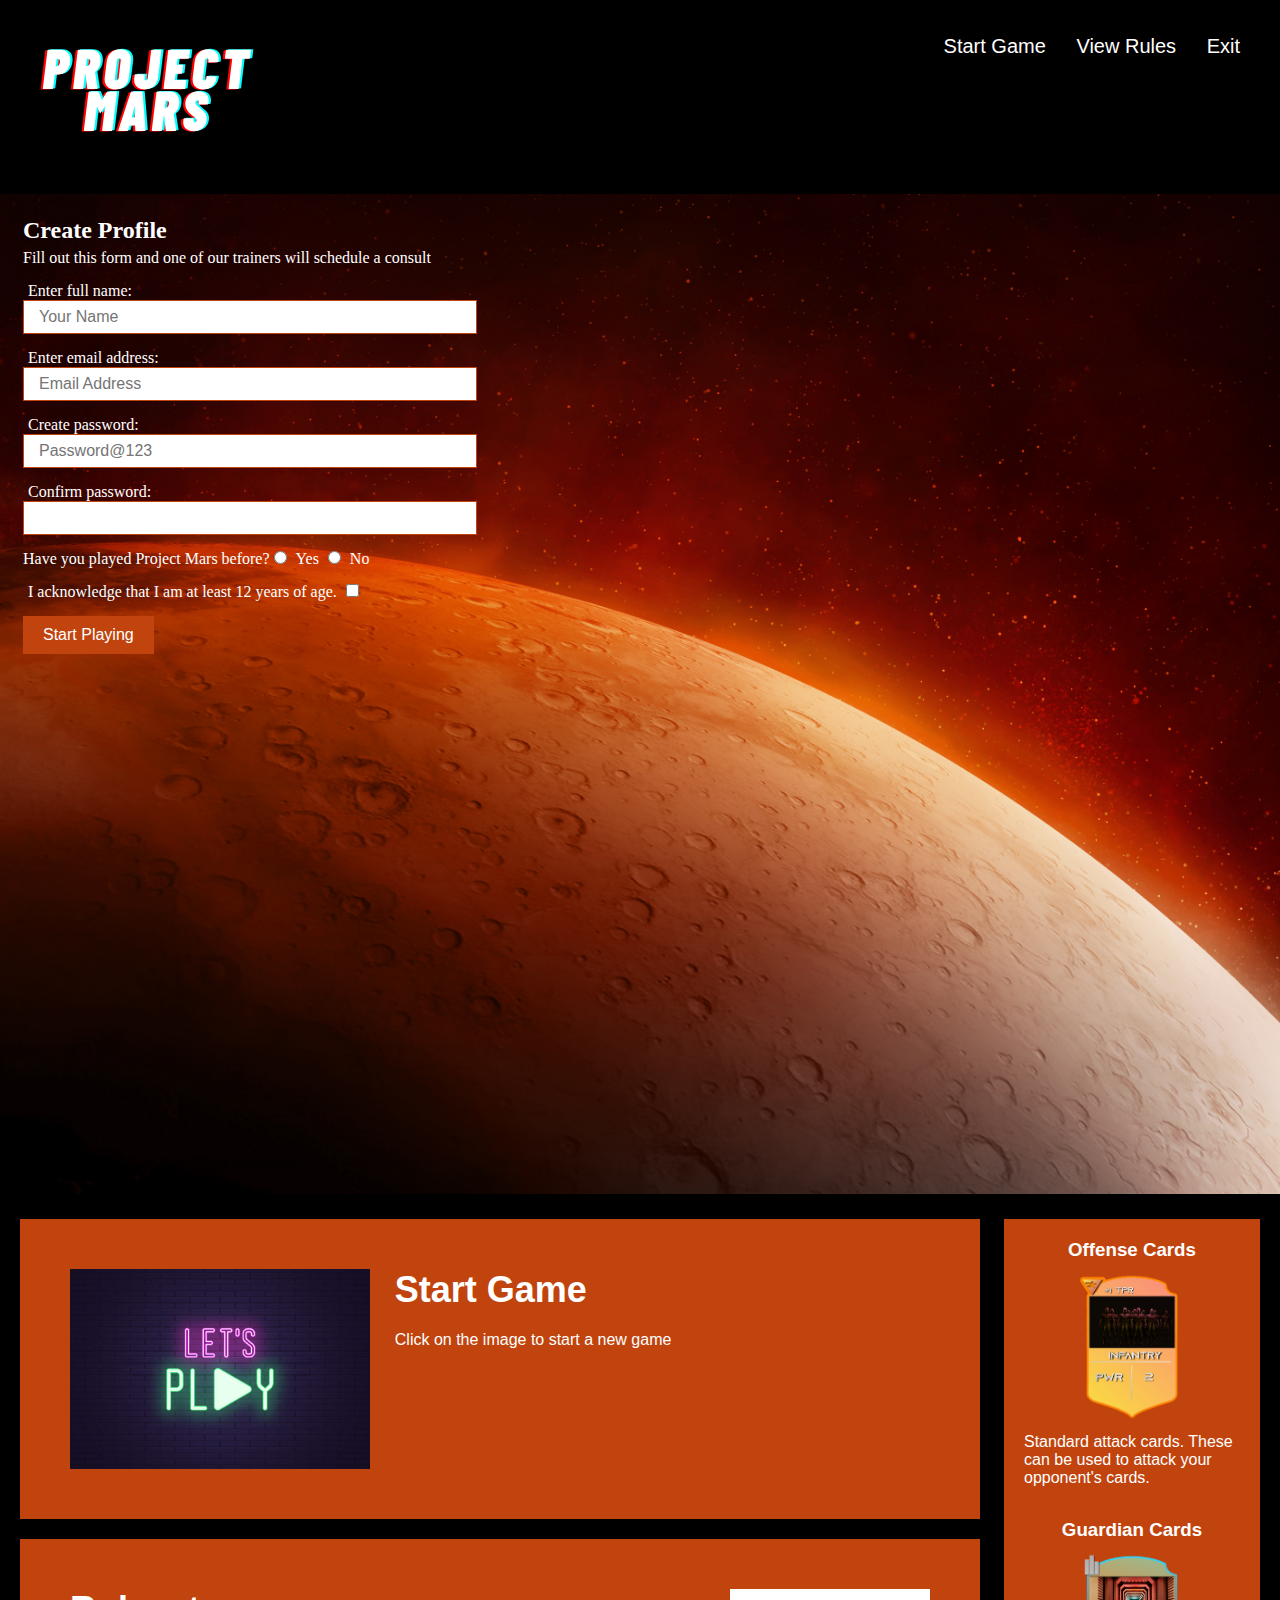
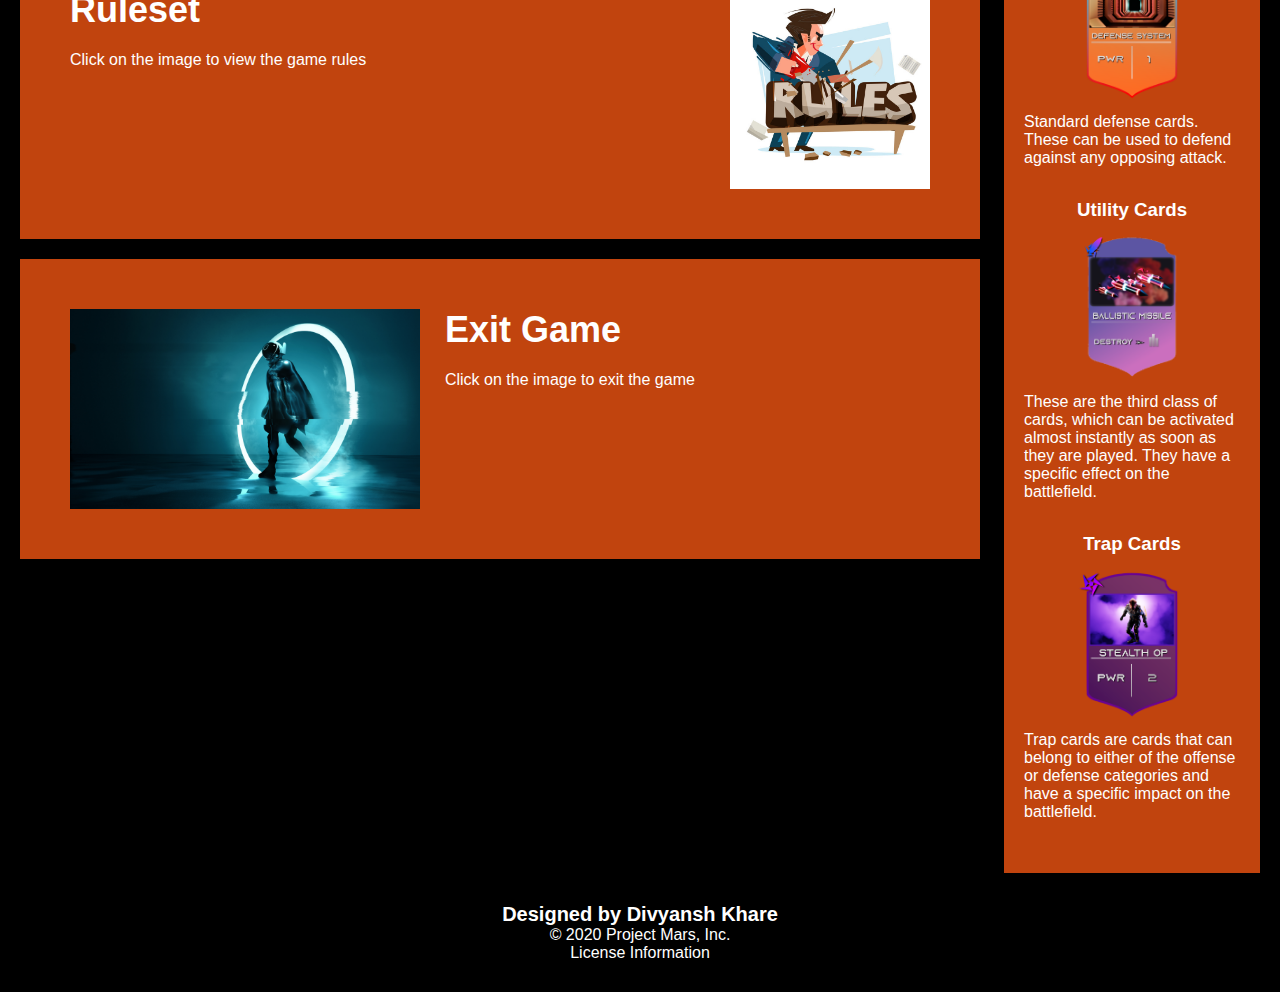
<file: index.html>
<!DOCTYPE html>
<html lang="en-us">

    <head>
        <meta charset="UTF-8" name="viewport" content="width=device-width, initial-scale=1.0"/>
        <link rel="shortcut icon" type="image/png" href="./assets/images/Logo.svg"/>
        <link rel="stylesheet" href="./assets/css/style.css">
        <title>Project Mars </title>
    </head>

    <body>

        <!--navigation-->
        <header>
            <span title="Copyright by Project Mars Inc."> <!--Added span for text pop-up on mouse hover over the head-->
                    <div class="logo">
                        <img 
                            src="./assets/images/Logo.svg"
                        >
                    </div>
            </span>
        
            <!--navigation bar-->
            <nav>
                <!-- Unordered list element -->
                <ul>
                    <!-- List item element-->
                    <li>
                        <!-- Anchor element -Start Game -->
                        <a href="#start-game">
                            <span title="Go to Start Game section">
                                Start Game
                            </span>
                        </a>
                    </li>

                    <li>
                        <!-- Anchor element -Ruleset -->
                        <a href="#ruleset">
                            <span title="Go to Ruleset section">
                                View Rules
                            </span>
                        </a>
                    </li>

                    <li>
                        <!-- Anchor element -Exit Game -->
                        <a href="#exit-game">
                            <span title="Go to Exit Game section">
                                Exit
                            </span>
                        </a>
                    </li>

                </ul>
            </nav>
            <!--navigation bar end-->
        </header>
        <!--navigation end-->

        <!-- hero/jumbotron -->
        <section class="hero">
            <div class="hero-form">
                <h3>Create Profile</h3>
                <p>Fill out this form and one of our trainers will schedule a consult</p>
                <form>
                    <label for="name">Enter full name:</label>
                    <input type="text" placeholder="Your Name" name="name" id="name" class="form-input"/>
                    
                    <label for="email">Enter email address:</label>
                    <input type="email" placeholder="Email Address" name="email" id="email" class="form-input"/>
                    
                    <label for="phone">Create password:</label>
                    <input type="tel" placeholder="Password@123" name="phone" id="phone" class="form-input"/>

                    <label for="phone">Confirm password:</label>
                    <input type="tel"  name="phone" id="phone" class="form-input"/>
                
                    <p>
                        Have you played Project Mars before?
                        <input type="radio" name="trainer-confirm" id="trainer-yes" />
                        <label for="trainer-yes">Yes</label>
                        <input type="radio" name="trainer-confirm" id="trainer-no" />
                        <label for="trainer-no">No</label>
                    </p>   
                    <p>
                        <label for="checkbox" >
                            I acknowledge that I am at least 12 years of age.
                        </label>
                        <input type="checkbox" name="age-confirm" id="checkbox" />
                    </p> 
                    <button type="submit">
                        <a href="#start-game">
                            Start Playing
                        </a>
                    </button>
                </form>
            </div>
        </section>
        <!--End of hero/jumbotron-->

        <!--Updated div to section-->
        <!--Beginning of content section-->
        <section class="content">
            
            <!--Each section has an id such that the tags lying within the section can be referred to easily and individually for each section item-->
            <!--Each section also has a class such that all sections under class content can be further categorised together for ease of collective styling operations-->
            <!--Sections have three components, viz. Start Game, Ruleset, and Exit Game-->
            <!--Beginning of Start Game section-->
            <section id="start-game" class="content-item">
            
            <a href="https://playingcards.io/jfkb4g" target="_blank">
                <span title="Start Game Image">
                    <img 
                        src="./assets/images/start-game.jpg" 
                        id="float-left"
                        class="content-item-img"
                        alt="Start Game Image"
                    />
                </span>
            </a>
                <h2 class="content-item-head">
                     Start Game
                </h2>
                <p>
                    Click on the image to start a new game
                </p>
            </section>
            <!--End of Start Game section-->

            <!--Beginning of Ruleset section-->
            <section id="ruleset" class="content-item">
            <a href="Rulebook.pdf" target="_blank">
                <span title="Ruleset Image">
                    <img 
                        src="./assets/images/Rules.jpg" 
                        id="float-right" 
                        class="content-item-img"
                        alt="Ruleset Image"
                    />
                </span>
            </a>  
                <h2 class="content-item-head">
                        Ruleset
                </h2>
                <p>
                    Click on the image to view the game rules
                </p>
            </section>
            <!--End of Ruleset section-->

            <!--Beginning of Exit Game section-->
            <section id="exit-game" class="content-item">
            <a href="exit.html">
                <span title="Exit Game Image">
                    <img 
                        src="./assets/images/Exit.png" 
                        id="float-left" 
                        class="content-item-img"
                        qalt="Exit Game Image"
                    />
                </span>
            </a>
                <h2 class="content-item-head">
                   Exit Game
                </h2>
                <p>
                    Click on the image to exit the game
                </p>
            </section>
            <!--End of Exit Game section-->

        </section>
        <!--End of content section-->

        <!--Benefits sidebar-->
        <!--Beginning of benefits section-->
        <!--Benefits section has three components, viz. Offense Cards, Guardian Cards, and Utility Cards-->
        <section class="benefits">
            <!--Each section has an indivdual ID and classified into categories using class-->
            
            <!--Beginning of Offense Cards section-->
            <section class="benefit" id="benefit-lead" >
                <h3 class="benefit-head">Offense Cards</h3>
                <img class="benefit-img" src="assets/images/infantry.png" />
                <p>
                    Standard attack cards. These can be used to attack your opponent's cards.
                </p>
            </section>
            <!--End of Offense Cards section-->

            <!--Beginning of Guardian Cards section-->
            <section class="benefit" id="benefit-brand">
                <h3 class="benefit-head">Guardian Cards</h3>
                <img class="benefit-img" src="assets/images/defensesystem.png" />
                <p>
                    Standard defense cards. These can be used to defend against any opposing attack.
                </p>
            </section>
            <!--End of Guardian Cards section-->

            <!--Beginning of Utility Cards section-->
            <section class="benefit" id="benefit-cost">
                <h3 class="benefit-head">Utility Cards</h3>
                <img class="benefit-img" src="assets/images/ballistics.png"></img>
                <p>
                    These are the third class of cards, which can be activated almost instantly as soon as they are played. They have a specific effect on the battlefield.
                </p>
            </section>
            <!--End of Utility Cards section-->

            <section class="benefit" id="benefit-cost">
                <h3 class="benefit-head">Trap Cards</h3>
                <img class="benefit-img" src="assets/images/stealthop.png"></img>
                <p>
                    Trap cards are cards that can belong to
                    either of the offense or defense
                    categories and have a specific impact on
                    the battlefield.
                </p>
            </section>


        </section>
        <!--End of benefits section-->

        <!--Beginning of footer-->
        <footer>
            <h2>Designed by
                    <span title="Copyright by Horiseon Social Solution Services Inc.">
                        Divyansh Khare
                    </span>
            </h2>
            
            <p>
                &copy; 2020 Project Mars, Inc.
            </p>
            <p>
                <a href="https://www.123rf.com/license.php#standard" target="_blank">
                    License Information
                </a>
            </p>
        </footer>
        <!--End of footer-->

    </body>

</html>
</file>
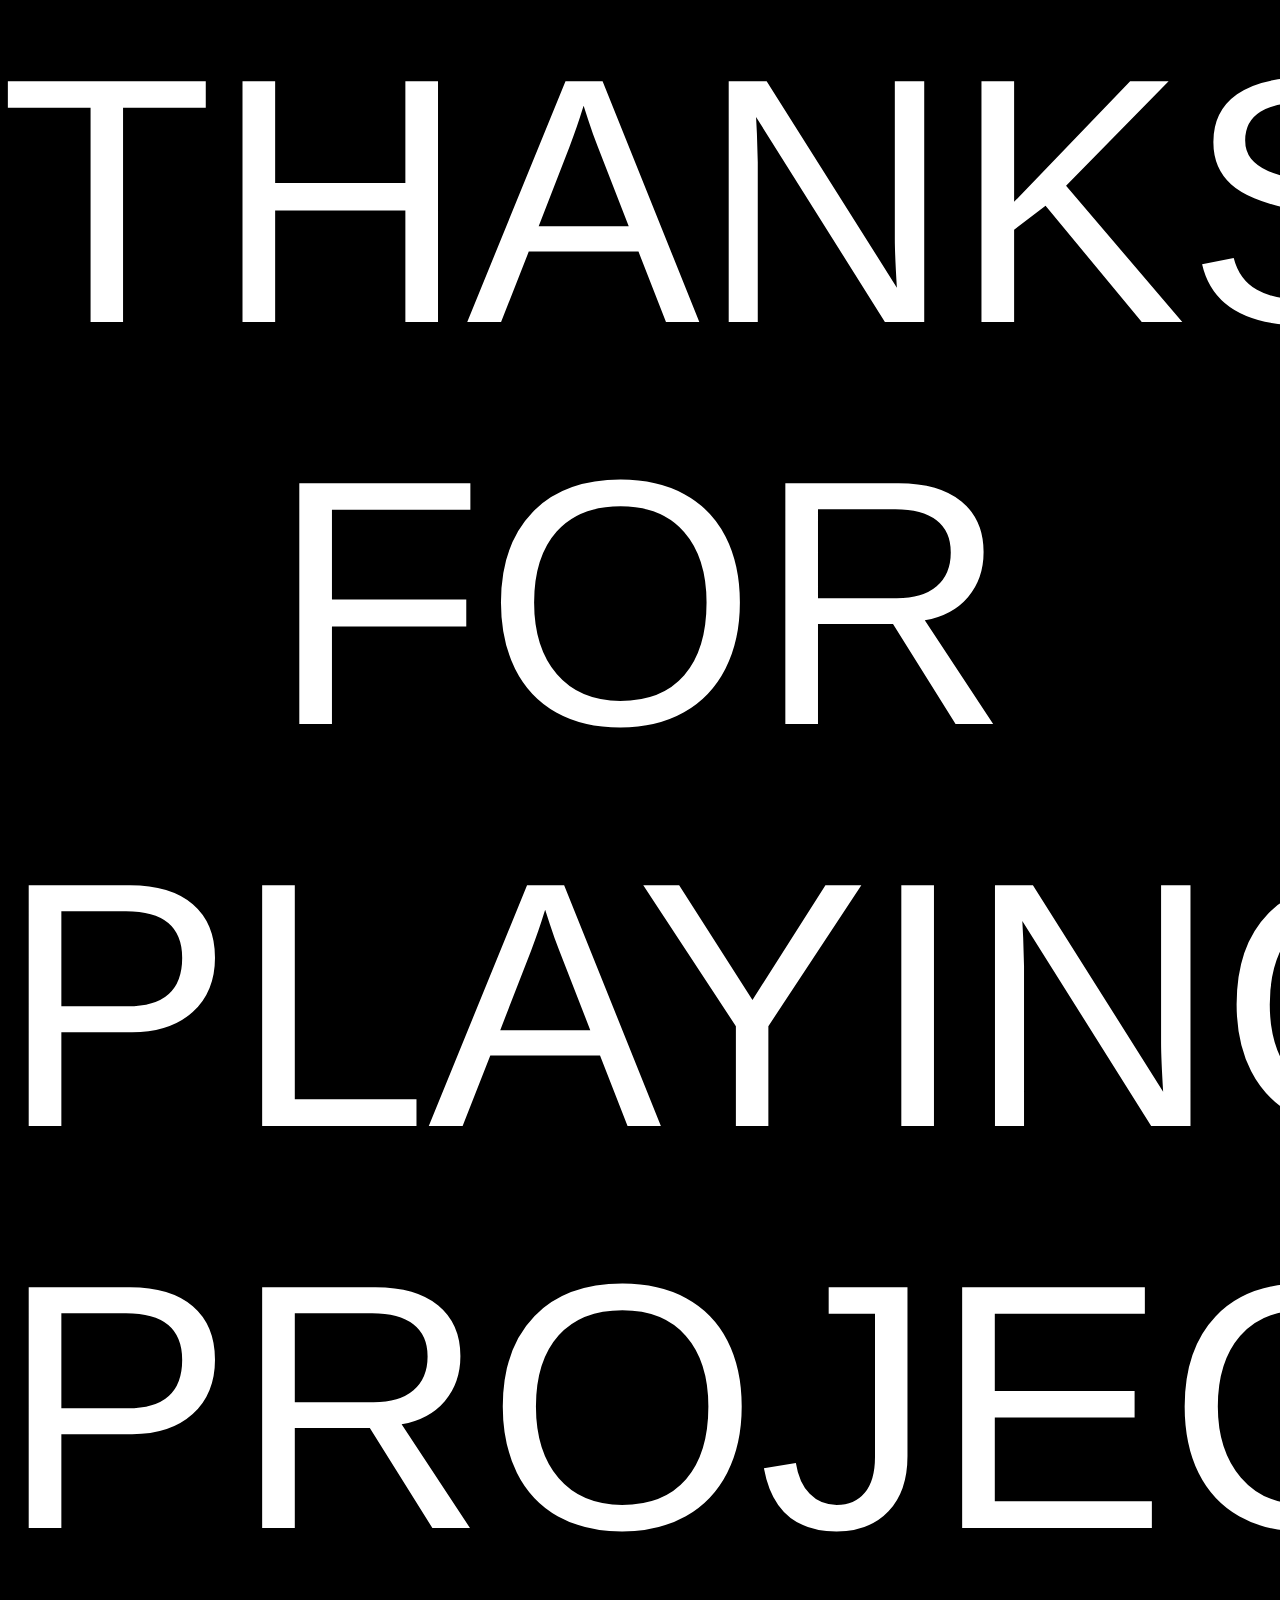
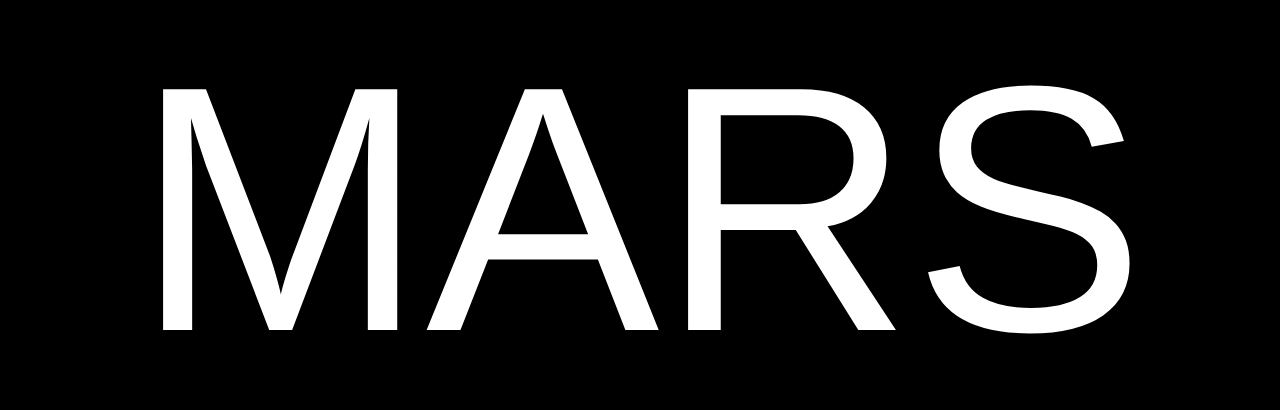
<file: exit.html>
<!DOCTYPE html>
<html lang="en-us">

    <head>
        <meta charset="UTF-8" name="viewport" content="width=device-width, initial-scale=1.0"/>
        <link rel="stylesheet" href="./assets/css/exit-style.css">
        <title>Project Mars - Exit </title>
    </head>

    <div>
        THANKS FOR PLAYING PROJECT MARS
    </div>
</html>
</file>
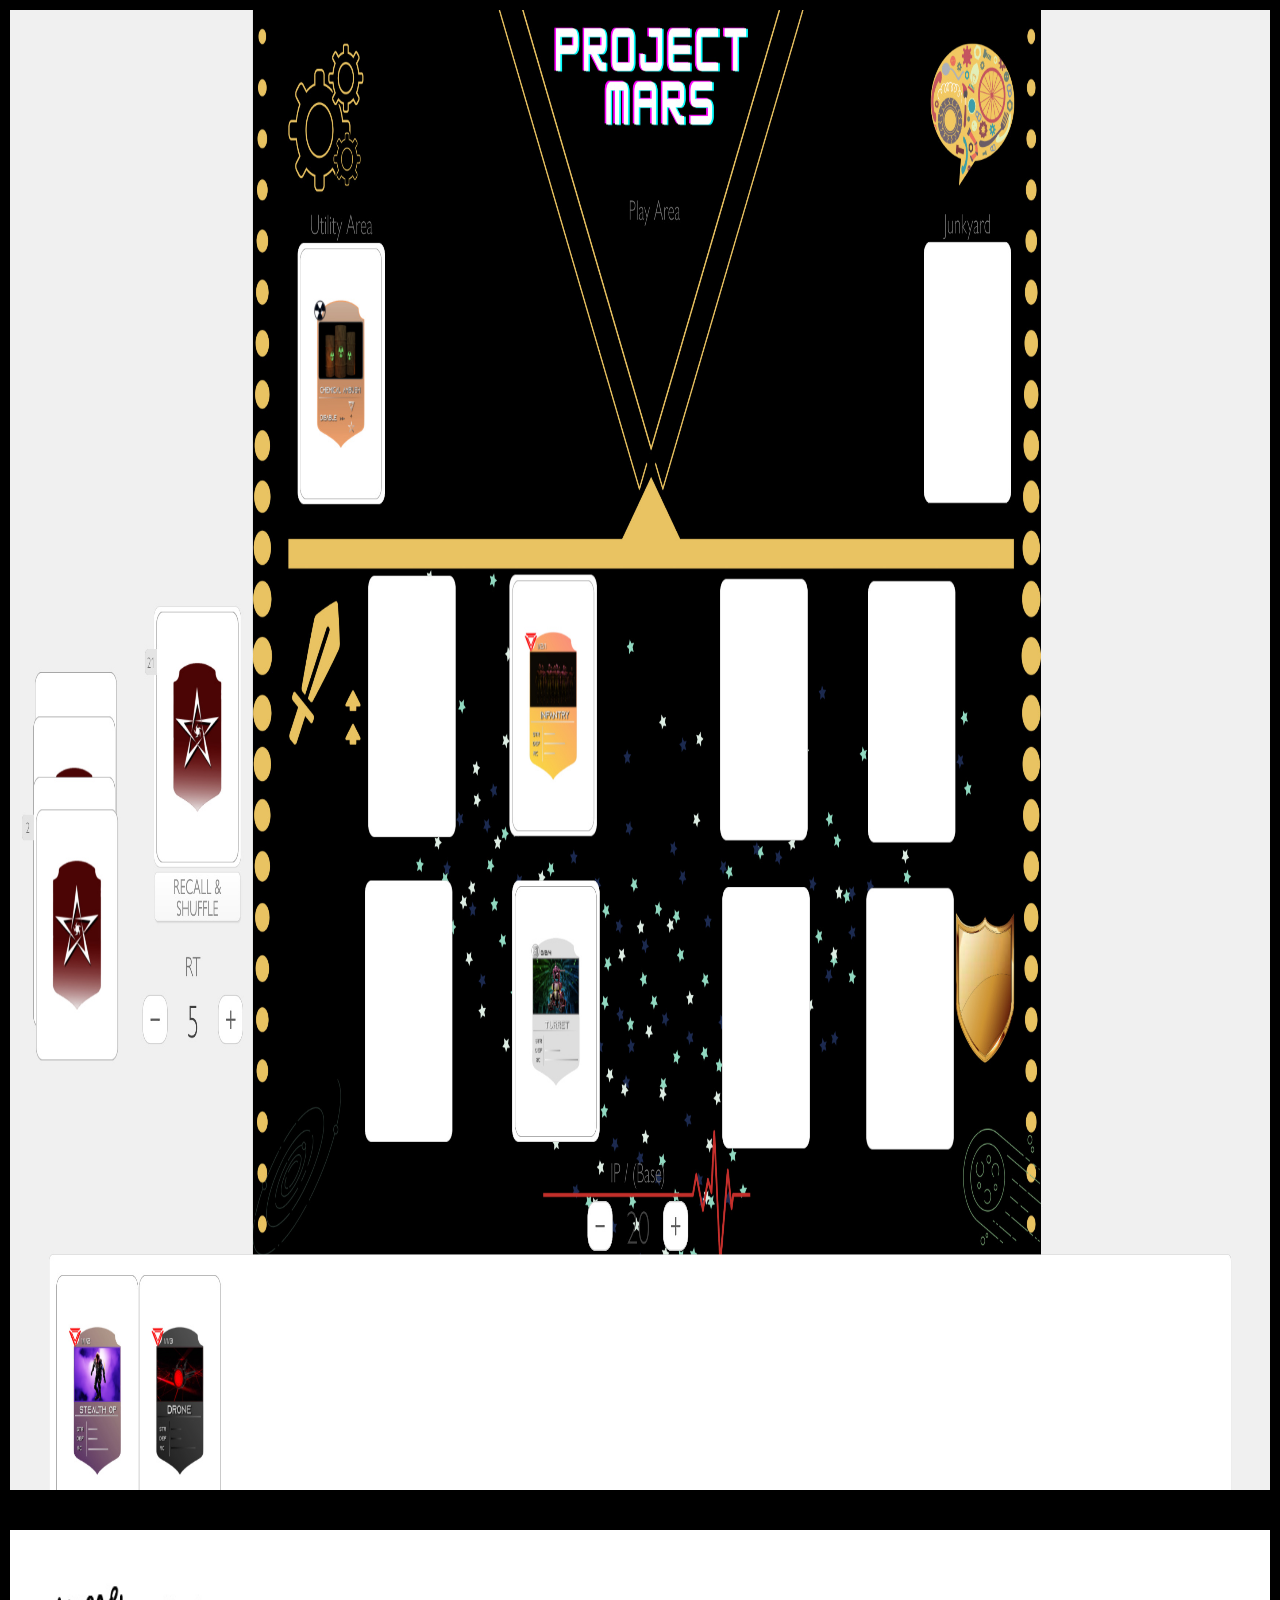
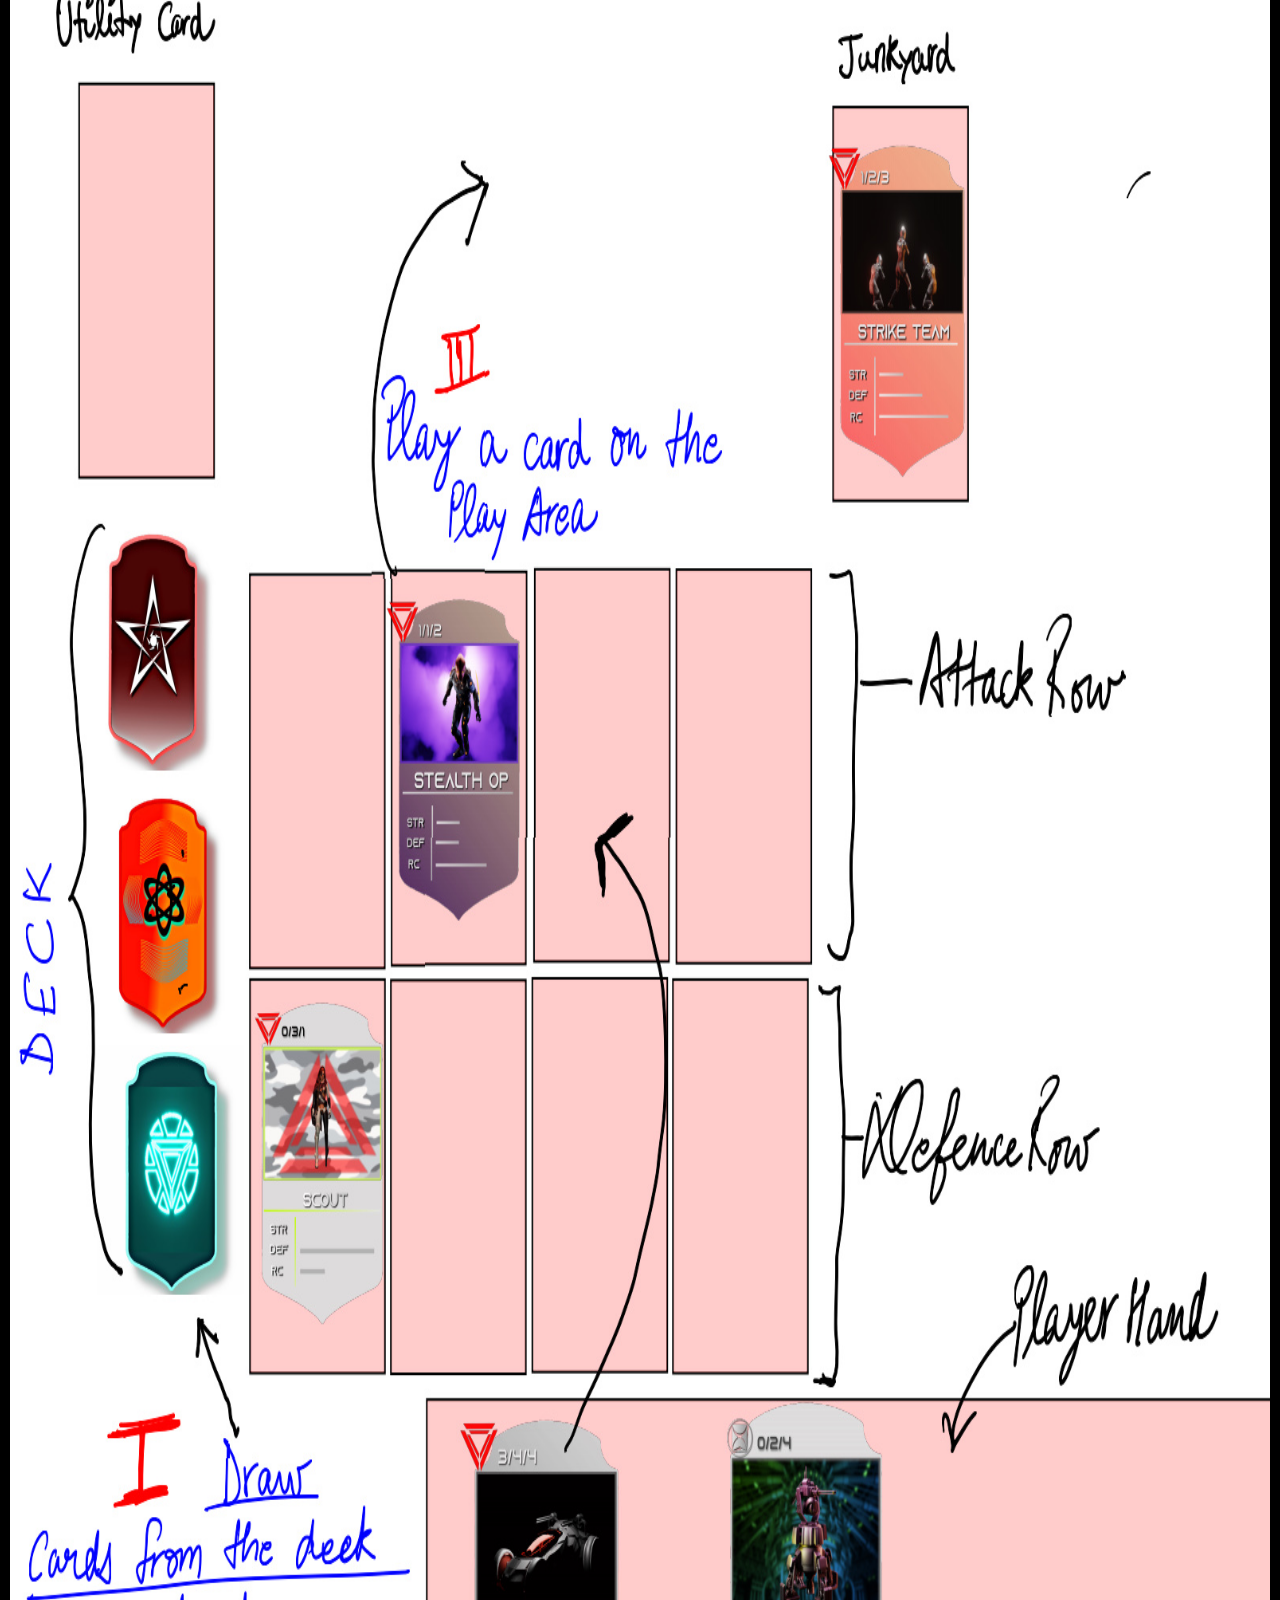
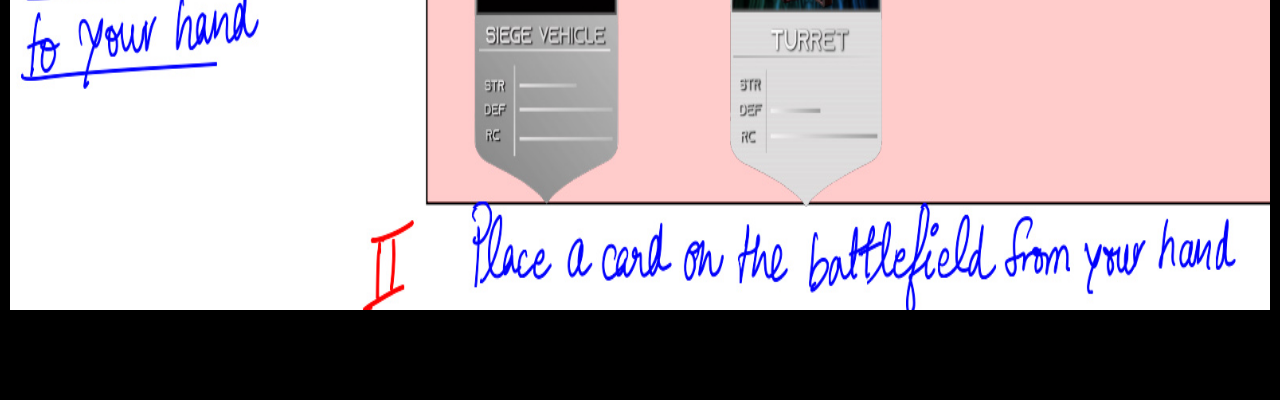
<file: game-screen.html>
<!DOCTYPE html>
<html lang="en-us">

    <head>
        <meta charset="UTF-8" name="viewport" content="width=device-width, initial-scale=1.0"/>
        <link rel="stylesheet" href="./assets/css/gamescreen-style.css">
        <title>Project Mars - Game Screen </title>
    </head>

    <section>
        <img src="./assets/images/Game-Screen.jpg" id="float-left">
        <img src="./assets/images/Mechanics.jpg" id="mechanics">
    </section>
</file>
<file: assets/css/style.css>
/*clearing default browser settings*/
* {
    box-sizing: border-box;
    padding: 0;
    margin: 0;
}

/*styling elements within the body tag*/
body {
    background-color: black;
}

/*---------------------------------------------------------------------------------------------------*/

/*Begin styling header and its components*/
header {
    padding: 20px;
    font-family: 'Trebuchet MS', 'Lucida Sans Unicode', 'Lucida Grande', 'Lucida Sans', Arial, sans-serif;
    background-color: black;
    color: #ffffff;
}

header div {
    display: inline-block;
    font-size: 48px;
}

.logo img {
    text-align: center;
    display: block;
    width: 250px;
    height: 150px;
}

header div .seo {
    color: #d9dcd6;
}

header nav {
    padding-top: 15px;
    margin-right: 20px;
    float: right;
    font-family: 'Gill Sans', 'Gill Sans MT', Calibri, 'Trebuchet MS', sans-serif;
    font-size: 20px;
}

header nav ul {
    list-style-type: none;
}

header nav ul li {
    display: inline-block;
    margin-left: 25px;
}
/*End of styling header and its components*/

/*---------------------------------------------------------------------------------------------------*/


a {
    color: #ffffff;
    text-decoration: none;
}

p {
    font-size: 16px;
}

/*Begin styling hero and its components*/
.hero {
    height: 1000px;
    width: 100%;
    margin-bottom: 25px;
    background-image: url("../images/Mars.jpg");
    background-size: cover;
    background-position: center;
}

.hero-form {
    background-color: transparent;
    padding: 20px;
    width: 500px;
    color: #ffffff;
    border-style: solid;
    border-width: 3px;
    border-color: transparent;
    bottom: 550px;
    right: 140px;
    /*you can write the above as simply=> border: solid 3px #024e76;*/
  }

.hero-form p {
    margin: 5px 0 15px 0;
  }

.hero-form h3 {
    font-size: 24px;
    margin: 0;
  }

.form-input {
    border: 1px solid #c1440e;
    display: block;
    padding: 7px 15px;
    font-size: 16px;
    color: #c1440e;
    width: 100%;
    margin-bottom: 15px;
  }

.hero-form label {
    margin: 0 5px;
  }

.hero-form button {
    color: #ffffff;
    background-color: #c1440e;
    border: none;
    padding: 10px 20px;
    font-size: 16px;
  }
/*End of styling hero and its components*/

/*---------------------------------------------------------------------------------------------------*/

/*Begin styling benefits section and its components*/
.benefits {
    margin-right: 20px;
    padding: 20px;
    clear: both;
    float: right;
    width: 20%;
    height: 100%;
    font-family: 'Gill Sans', 'Gill Sans MT', Calibri, 'Trebuchet MS', sans-serif;
    background-color: #c1440e;
}

.benefit {
    margin-bottom: 32px;
    color: #ffffff;
}

.benefit-head {
    margin-bottom: 10px;
    text-align: center;
}

.benefit-img {
    display: block;
    margin: 10px auto;
    max-width: 150px;
}

#float-left {
    float: left;
    margin-right: 25px;
}

#float-right {
    float: right;
    margin-left: 25px;
}
/*End of styling benefits section and its components*/

/*---------------------------------------------------------------------------------------------------*/

/*Begin styling content section and its components*/
.content {
    width: 75%;
    display: inline-block;
    margin-left: 20px;
}

.content-item {
    margin-bottom: 20px;
    padding: 50px;
    height: 300px;
    font-family: 'Gill Sans', 'Gill Sans MT', Calibri, 'Trebuchet MS', sans-serif;
    background-color: #c1440e;
    color: #ffffff;
}

.content-item-img {
    max-height: 200px;
}

.content-item-head {
    margin-bottom: 20px;
    font-size: 36px;
}
/*End of styling content section and its components*/

/*---------------------------------------------------------------------------------------------------*/

/*Beginning of styling footer and its components*/
footer {
    padding: 30px;
    clear: both;
    font-family: 'Trebuchet MS', 'Lucida Sans Unicode', 'Lucida Grande', 'Lucida Sans', Arial, sans-serif;
    color: #ffffff;
    text-align: center;
}

footer h2 {
    font-size: 20px;
}

/*End of styling footer and its components*/

/*END---OF---FILE*/
/*******************************************************************************************************/
</file>
<file: assets/css/exit-style.css>
/*clearing default browser settings*/
* {
    box-sizing: border-box;
    padding: 0;
    margin: 0;
}

/*styling elements within the body tag*/
body {
    background-color: black;
}

div{
    font-family: 'Trebuchet MS', 'Lucida Sans Unicode', 'Lucida Grande', 'Lucida Sans', Arial, sans-serif;
    color: #ffffff;
    font-size: 350px;
    text-align: center;
}
</file>
<file: assets/css/gamescreen-style.css>
/*clearing default browser settings*/
* {
    box-sizing: border-box;
    padding: 0;
    margin: 0;
}

/*styling elements within the body tag*/
body {
    background-color: black;
}

section{
    font-family: 'Trebuchet MS', 'Lucida Sans Unicode', 'Lucida Grande', 'Lucida Sans', Arial, sans-serif;
    color: #ffffff;
    font-size: 350px;
    text-align: center;
}

#float-left{
    border-radius: 10px;
    padding: 10px;
    width: 100%;
    height: 1500px;
    float: left;
    margin-bottom: 20px;
}

#mechanics{
    border-radius: 10px;
    padding: 10px;
    width: 100%;
    height: 2000px;
}
</file>
